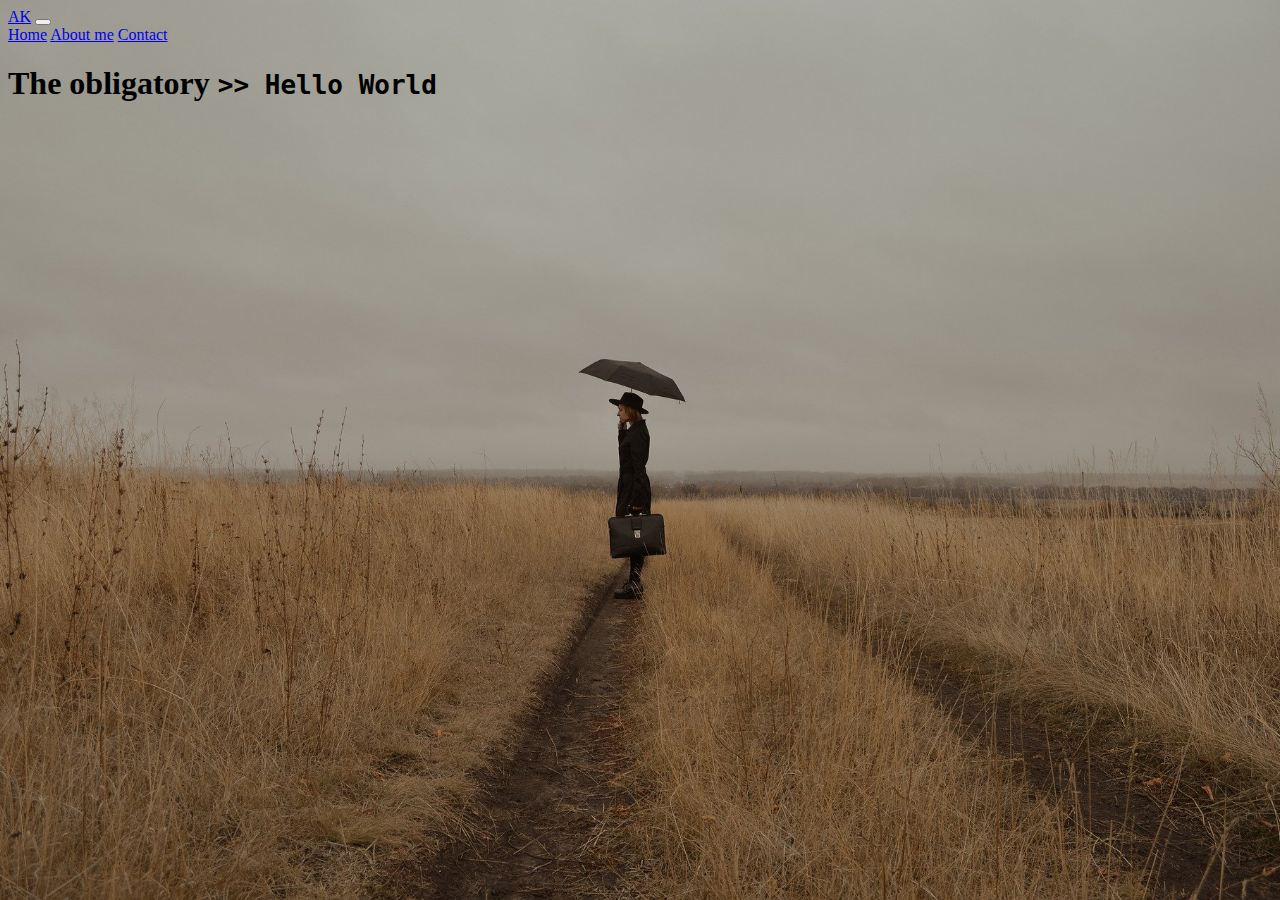
<file: index.html>
<!DOCTYPE html>
<html lang="en">
<head>
    <meta charset="UTF-8">
    <title>Git Page</title>
    <link rel="stylesheet" type="text/css" href="style.css">
    <link href="https://cdn.jsdelivr.net/npm/bootstrap@5.0.0-beta1/dist/css/bootstrap.min.css" rel="stylesheet"
          integrity="sha384-giJF6kkoqNQ00vy+HMDP7azOuL0xtbfIcaT9wjKHr8RbDVddVHyTfAAsrekwKmP1" crossorigin="anonymous">
    <script src="https://cdn.jsdelivr.net/npm/bootstrap@5.0.0-beta1/dist/js/bootstrap.bundle.min.js"
            integrity="sha384-ygbV9kiqUc6oa4msXn9868pTtWMgiQaeYH7/t7LECLbyPA2x65Kgf80OJFdroafW"
            crossorigin="anonymous"></script>
    <script src="https://ajax.googleapis.com/ajax/libs/jquery/3.5.1/jquery.min.js"></script>
</head>
<body>
<header>
    <nav class="navbar navbar-expand-lg navbar-light">
        <div class="container-fluid">
            <a class="navbar-brand" href="#">AK</a>
            <button class="navbar-toggler" type="button" data-bs-toggle="collapse" data-bs-target="#navbarNavAltMarkup"
                    aria-controls="navbarNavAltMarkup" aria-expanded="false" aria-label="Toggle navigation">
                <span class="navbar-toggler-icon"></span>
            </button>
            <div class="collapse navbar-collapse" id="navbarNavAltMarkup">
                <div class="navbar-nav">
                    <a class="nav-link active" aria-current="page" href="#" data-target="home">Home</a>
                    <a class="nav-link" href="#" data-target="about">About me</a>
                    <a class="nav-link" href="#" data-target="contact">Contact</a>
                </div>
            </div>
        </div>
    </nav>
</header>
<main class="flex-shrink-0">
    <div class="container content" id="home">
        <h1 class="mt-5">The obligatory <code class="small"> &gt;&gt; Hello World</code></h1>
    </div>
    <div class="container content" id="about" style="display: none">
        <h1 class="mt-5">About me</code></h1>
        <p class="lead">Maybe I should present myself here?</p>
        <a href="https://github.com/theannanas" target="_blank">
            <svg xmlns="http://www.w3.org/2000/svg" width="32" height="32" fill="currentColor" class="bi bi-github" viewBox="0 0 16 16">
                <path d="M8 0C3.58 0 0 3.58 0 8c0 3.54 2.29 6.53 5.47 7.59.4.07.55-.17.55-.38 0-.19-.01-.82-.01-1.49-2.01.37-2.53-.49-2.69-.94-.09-.23-.48-.94-.82-1.13-.28-.15-.68-.52-.01-.53.63-.01 1.08.58 1.23.82.72 1.21 1.87.87 2.33.66.07-.52.28-.87.51-1.07-1.78-.2-3.64-.89-3.64-3.95 0-.87.31-1.59.82-2.15-.08-.2-.36-1.02.08-2.12 0 0 .67-.21 2.2.82.64-.18 1.32-.27 2-.27.68 0 1.36.09 2 .27 1.53-1.04 2.2-.82 2.2-.82.44 1.1.16 1.92.08 2.12.51.56.82 1.27.82 2.15 0 3.07-1.87 3.75-3.65 3.95.29.25.54.73.54 1.48 0 1.07-.01 1.93-.01 2.2 0 .21.15.46.55.38A8.012 8.012 0 0 0 16 8c0-4.42-3.58-8-8-8z"/>
            </svg>
            Take a sneak peek in my many many public repositories
        </a>
    </div>
    <div class="container content" id="contact" style="display: none">
        <h1 class="mt-5">Channels to get in touch with me</code></h1>
        <a href="https://www.linkedin.com/in/annakrogh/" target="_blank">
            <svg xmlns="http://www.w3.org/2000/svg" width="32" height="32" fill="currentColor" class="bi bi-linkedin" viewBox="0 0 16 16">
            <path d="M0 1.146C0 .513.526 0 1.175 0h13.65C15.474 0 16 .513 16 1.146v13.708c0 .633-.526 1.146-1.175 1.146H1.175C.526 16 0 15.487 0 14.854V1.146zm4.943 12.248V6.169H2.542v7.225h2.401zm-1.2-8.212c.837 0 1.358-.554 1.358-1.248-.015-.709-.52-1.248-1.342-1.248-.822 0-1.359.54-1.359 1.248 0 .694.521 1.248 1.327 1.248h.016zm4.908 8.212V9.359c0-.216.016-.432.08-.586.173-.431.568-.878 1.232-.878.869 0 1.216.662 1.216 1.634v3.865h2.401V9.25c0-2.22-1.184-3.252-2.764-3.252-1.274 0-1.845.7-2.165 1.193v.025h-.016a5.54 5.54 0 0 1 .016-.025V6.169h-2.4c.03.678 0 7.225 0 7.225h2.4z"/>
        </svg>
            If you're lucky, it's updated
        </a>
        <p class="lead">
            <svg xmlns="http://www.w3.org/2000/svg" width="32" height="32" fill="currentColor" class="bi bi-envelope-fill" viewBox="0 0 16 16">
                <path d="M.05 3.555A2 2 0 0 1 2 2h12a2 2 0 0 1 1.95 1.555L8 8.414.05 3.555zM0 4.697v7.104l5.803-3.558L0 4.697zM6.761 8.83l-6.57 4.027A2 2 0 0 0 2 14h12a2 2 0 0 0 1.808-1.144l-6.57-4.027L8 9.586l-1.239-.757zm3.436-.586L16 11.801V4.697l-5.803 3.546z"/>
            </svg>
            annakrogh13@hotmail.com
        </p>
    </div>
</main>
<script src="index.js" type="text/javascript"></script>
<!--

<footer class="footer mt-auto py-3 bg-light">
    <div class="container">
        <span class="text-muted">Catch me here!</span>
        <a href="https://www.linkedin.com/in/annakrogh/" target="_blank">LinkedIn</a>
        <a href="notFacebook.html">FaceBook</a>
    </div>
</footer>
<header id="header">
    <h1>Anna's Git Page</h1>
</header>
<article id="content">
    <img src="Lego_Anna_Frontpage.jpg" alt="Future Anna portrayed as a Lego figure" width="300">
</article>
<footer id="footer">
    <p>Catch me here!</p>
    <a href="https://www.linkedin.com/in/annakrogh/" target="_blank">LinkedIn</a>
    <a href="notFacebook.html">FaceBook</a>
</footer>
-->
</body>
</html>
</file>
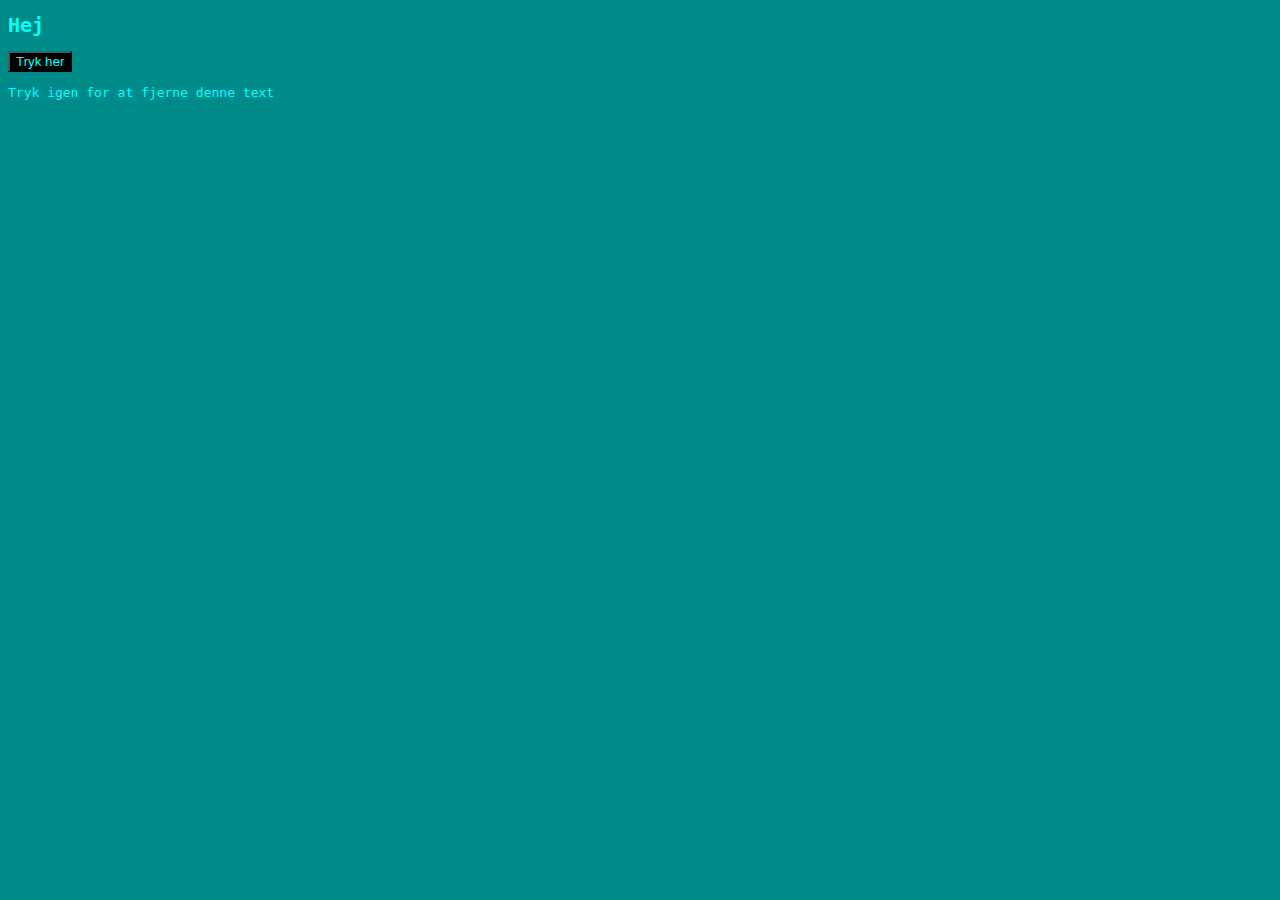
<file: frontend/index.html>
<!DOCTYPE html>
<html lang="en">
<head>
    <meta charset="UTF-8">
    <title>Git Page</title>
    <script src="index.js"></script>
    <link rel="stylesheet" href="style.css">
</head>
<body>
    <h1>Hej</h1>
    <button>Tryk her</button>
    <p visibility="hidden">
        Tryk igen for at fjerne denne text
    </p>
</body>
</html>
</file>
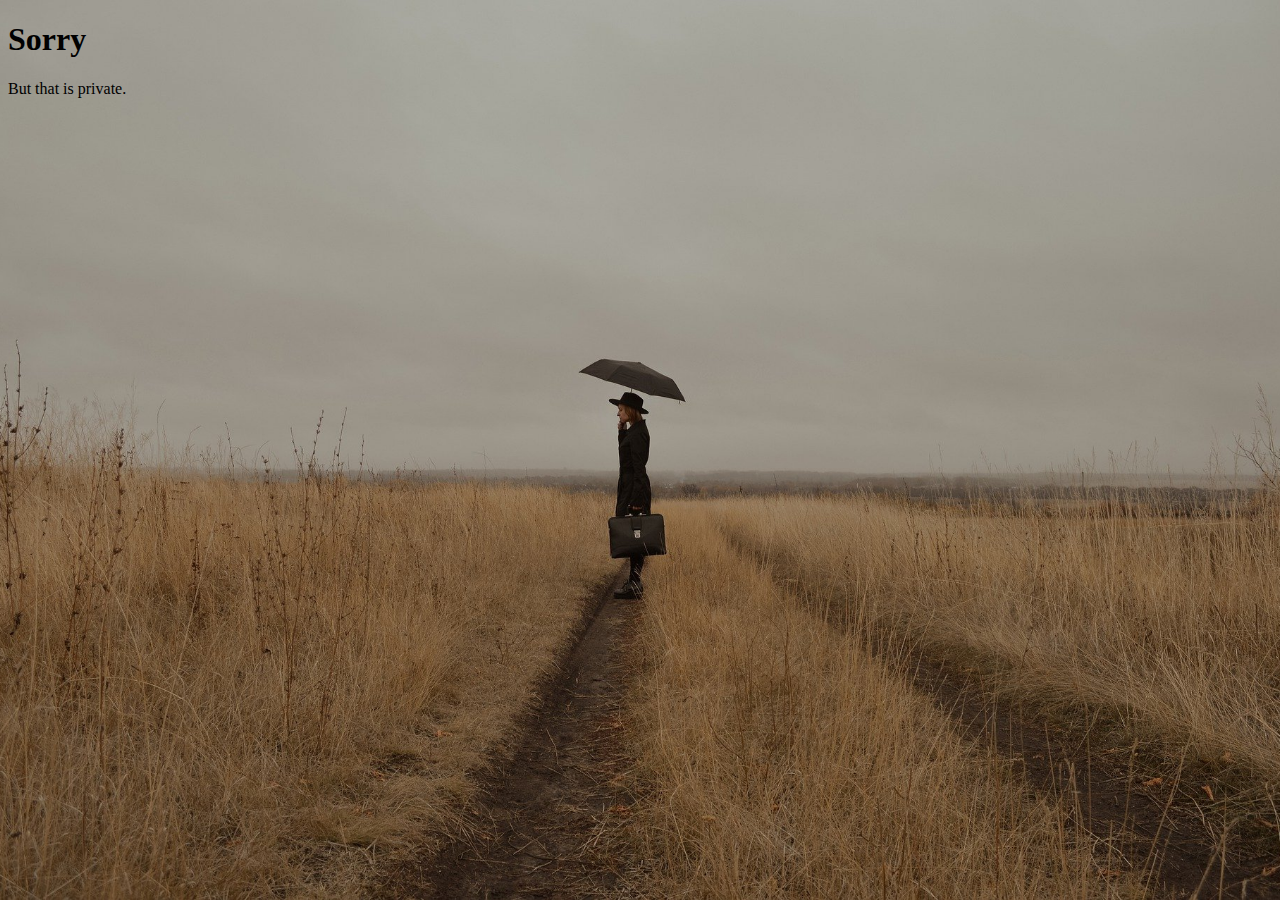
<file: notFacebook.html>
<!DOCTYPE html>
<html lang="en">
<head>
<meta charset="UTF-8">
    <title>Not FaceBoook</title>
    <script src="index.js"></script>
    <link rel="stylesheet" href="style.css">
</head>
<body>
    <h1>Sorry</h1>
    <p>But that is private.</p>
</body>
</html>
</file>
<file: style.css>
body {
    background-image: url('mysterious-woman-better-resolution.jpg'); /*https://pixabay.com/*/
    background-repeat: no-repeat;
    background-attachment: fixed;
    background-size: cover;
    background-position:center;
}

.content > a, a:visited {
    text-decoration: none;
    color: #212529;
}
.content > a:hover {
    color: #d63384;
}
/*
body {
    background-color: #BFFCFB;
    font-family: fantasy;
    color: #BFFCFB;
    display: flex;
    flex-direction: column;
    align-items: center;
}
#header, #footer{
    width: 100%;
    position: fixed;
    padding: 10px 0;
}
#header {
    background-color: darkcyan;
    top: 0;
    height: 100px;
    align-items: center;
    justify-content: center;
    display: flex;
    flex-direction: column;

}
#content {
    width: 80%;
    margin: 0 auto;
    position: fixed;
    top: 120px;
    bottom: 70px;
    align-items: center;
    justify-content: center;
    display: flex;
    flex-direction: column;
}

#footer {
    background-color: #56C1C0;
    bottom: 0;
    height: 50px;
    align-items: center;
    justify-content: space-evenly;
    display: flex;
    flex-direction: row;
}

h1 {
    color: #FF8749;
    font-size: 70px;
    margin: 0;
    padding: 0;
}
*/
</file>
<file: frontend/style.css>
body {
    background-color: darkcyan;
    font-family: monospace;
    color: cyan;
}

h1 {
    font-size: 20px;
}

button {
    background-color: black;
    color: cyan;
}
</file>
